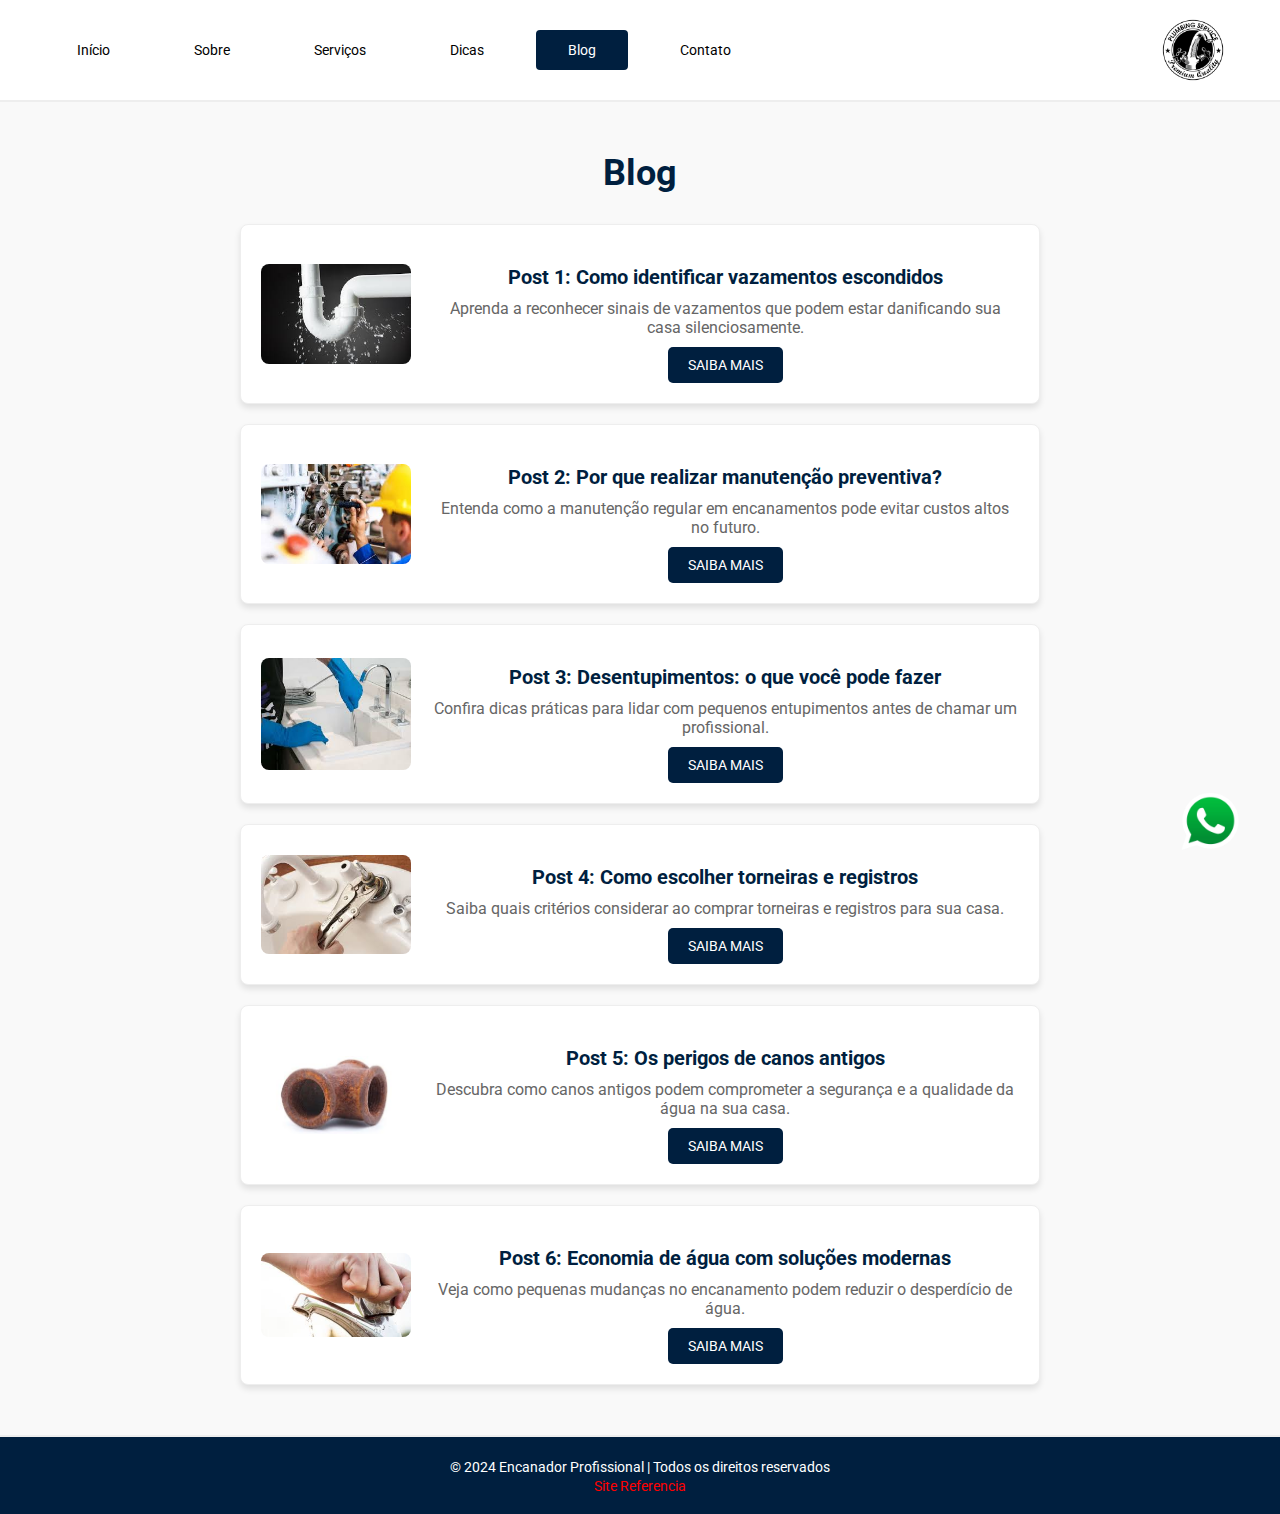
<file: blog.html>
<!DOCTYPE html>
<html lang="pt-br">
<head>
    <meta charset="UTF-8">
    <meta name="viewport" content="width=device-width, initial-scale=1.0">
    <meta name="description" content="Blog com artigos e novidades sobre encanamento.">
    <title>Blog | Encanador Profissional</title>
    <link rel="stylesheet" href="./style.css">
</head>
<body>
    <!-- Cabeçalho -->
    <header>
        <div class="menu">
            <button class="hamburguer" aria-label="Abrir Menu">
                ☰
            </button>
            <div class="menus">
                <div class="menuEsquerda">
                    <a href="index.html" >Início</a>
                    <a href="sobre.html">Sobre</a>
                    <a href="servicos.html">Serviços</a>
                </div>
                <div class="menuDireita">
                    <a href="dicas.html">Dicas</a>
                    <a href="blog.html" class="ativo">Blog</a>
                    <a href="contato.html">Contato</a>
                </div>
            </div>
            <div class="logo">
                <img src="./assets/logo.png" alt="Logo">
            </div>
        </div>
    </header>

    <!-- Conteúdo principal -->
    <main>
        <section class="blog">
            <h1>Blog</h1>
            <div class="blog-container">
                <!-- Post 1 -->
                <div class="blog-post">
                    <img src="assets/blog 1.jpeg" alt="Imagem Blog 1">
                    <div>
                        <h3>Post 1: Como identificar vazamentos escondidos</h3>
                        <p>Aprenda a reconhecer sinais de vazamentos que podem estar danificando sua casa silenciosamente.</p>
                        <div class="more-content">
                            <p>Os vazamentos ocultos podem ser responsáveis por danos estruturais, mofo e aumento da conta de água. Conheça as técnicas para detectar vazamentos antes que eles se tornem um problema maior.</p>
                        </div>
                        <button class="expand-btn">Saiba mais</button>
                    </div>
                </div>
                <!-- Post 2 -->
                <div class="blog-post">
                    <img src="assets/blog 2.jpeg" alt="Imagem Blog 2">
                    <div>
                        <h3>Post 2: Por que realizar manutenção preventiva?</h3>
                        <p>Entenda como a manutenção regular em encanamentos pode evitar custos altos no futuro.</p>
                        <div class="more-content">
                            <p>A manutenção preventiva é essencial para evitar entupimentos, vazamentos e outras falhas que podem prejudicar o sistema hidráulico da sua casa, economizando dinheiro a longo prazo.</p>
                        </div>
                        <button class="expand-btn">Saiba mais</button>
                    </div>
                </div>
                <!-- Post 3 -->
                <div class="blog-post">
                    <img src="assets/blog 3.jpeg" alt="Imagem Blog 3">
                    <div>
                        <h3>Post 3: Desentupimentos: o que você pode fazer</h3>
                        <p>Confira dicas práticas para lidar com pequenos entupimentos antes de chamar um profissional.</p>
                        <div class="more-content">
                            <p>Entupimentos podem ser causados por resíduos alimentares, cabelos ou objetos. Aprenda as melhores técnicas para desentupir pias e ralos, como o uso de desentupidores manuais e líquidos.</p>
                        </div>
                        <button class="expand-btn">Saiba mais</button>
                    </div>
                </div>
                <!-- Novo Post 4 -->
                <div class="blog-post">
                    <img src="assets/blog 4.jpeg" alt="Imagem Blog 4">
                    <div>
                        <h3>Post 4: Como escolher torneiras e registros</h3>
                        <p>Saiba quais critérios considerar ao comprar torneiras e registros para sua casa.</p>
                        <div class="more-content">
                            <p>Ao escolher torneiras e registros, leve em consideração a durabilidade, o tipo de material e o estilo que combina com a sua decoração. Conheça os principais tipos de materiais e acabamentos disponíveis no mercado.</p>
                        </div>
                        <button class="expand-btn">Saiba mais</button>
                    </div>
                </div>
                <!-- Novo Post 5 -->
                <div class="blog-post">
                    <img src="assets/blog 5.jpeg" alt="Imagem Blog 5">
                    <div>
                        <h3>Post 5: Os perigos de canos antigos</h3>
                        <p>Descubra como canos antigos podem comprometer a segurança e a qualidade da água na sua casa.</p>
                        <div class="more-content">
                            <p>Canos de ferro ou PVC antigos podem enferrujar e acumular sujeira, o que prejudica a qualidade da água e pode causar vazamentos. Saiba quando é hora de substituir os canos antigos por modelos mais modernos e eficientes.</p>
                        </div>
                        <button class="expand-btn">Saiba mais</button>
                    </div>
                </div>
                <!-- Novo Post 6 -->
                <div class="blog-post">
                    <img src="assets/blog 6.jpeg" alt="Imagem Blog 6">
                    <div>
                        <h3>Post 6: Economia de água com soluções modernas</h3>
                        <p>Veja como pequenas mudanças no encanamento podem reduzir o desperdício de água.</p>
                        <div class="more-content">
                            <p>Instalar sistemas de filtragem e reduzir o fluxo de água em torneiras e chuveiros pode resultar em uma economia significativa. Confira as tecnologias que ajudam a diminuir o consumo sem perder eficiência.</p>
                        </div>
                        <button class="expand-btn">Saiba mais</button>
                    </div>
                </div>
            </div>
        </section>
    </main>

    <!-- Rodapé -->
    <footer>
        <p>&copy; 2024 Encanador Profissional | Todos os direitos reservados</p>
        <a href="https://www.lojassos.com.br/">Site Referencia</a>
    </footer>
    <div id="whatsapp-icon">
        <a href="https://wa.me/5541984821206" target="_blank">
          <img src="./assets/icone-whatsapp.png" alt="WhatsApp">
        </a>
      </div>
    <script src="./script.js"></script>
</body>
</html>
</file>
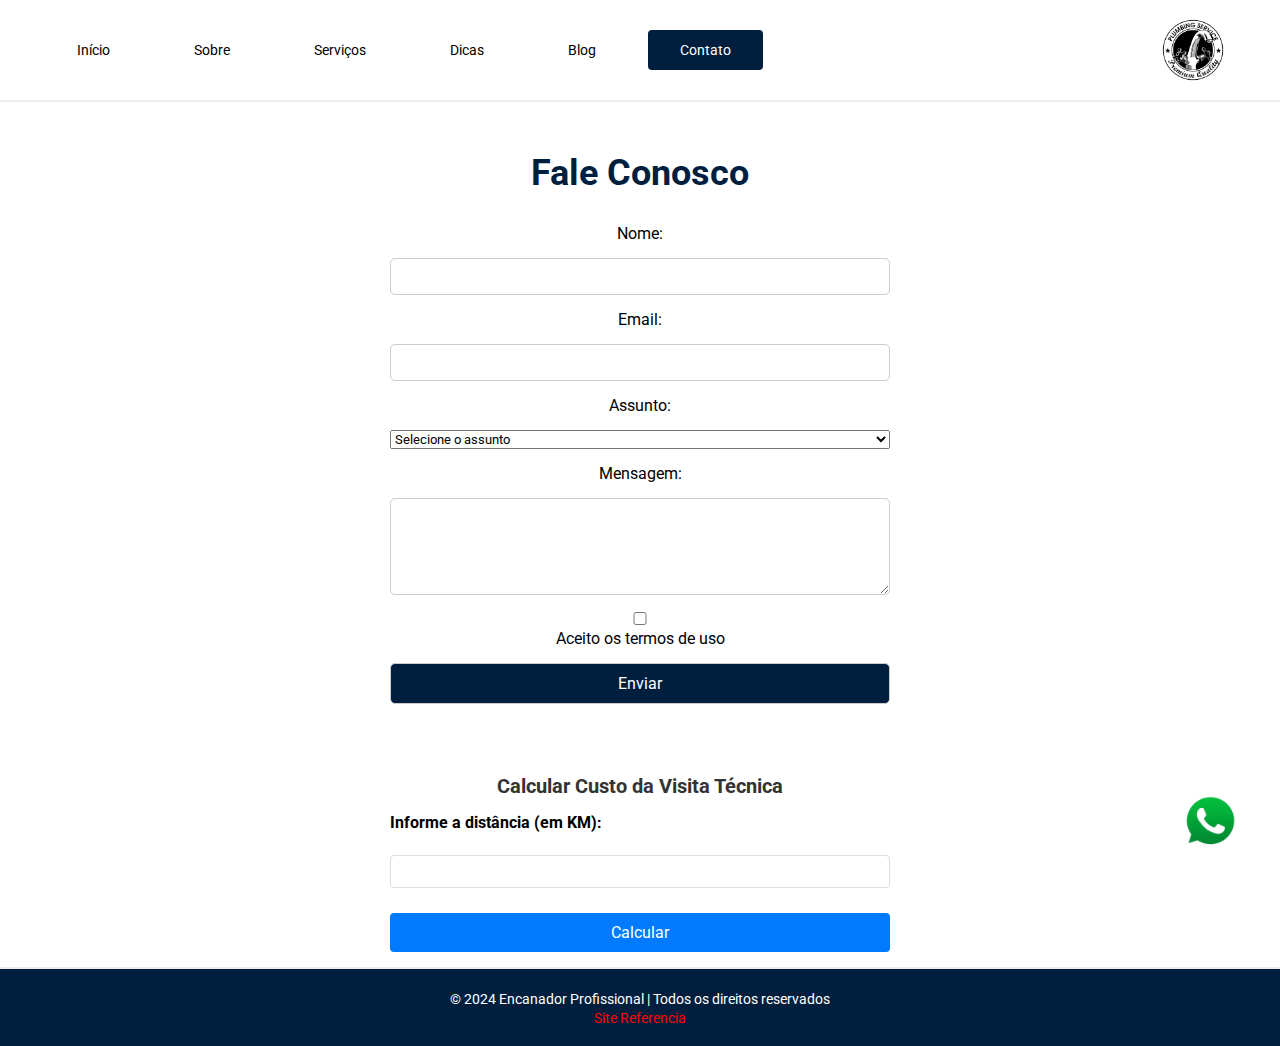
<file: contato.html>
<!DOCTYPE html>
<html lang="pt-br">
<head>
    <meta charset="UTF-8">
    <meta name="viewport" content="width=device-width, initial-scale=1.0">
    <meta name="description" content="Entre em contato conosco.">
    <title>Contato | Encanador Profissional</title>
    <link rel="stylesheet" href="./style.css">
</head>
<body>
    <!-- Cabeçalho -->
    <header>
        <div class="menu">
            <button class="hamburguer" aria-label="Abrir Menu">
                ☰
            </button>
            <div class="menus">
                <div class="menuEsquerda">
                    <a href="index.html" >Início</a>
                    <a href="sobre.html">Sobre</a>
                    <a href="servicos.html">Serviços</a>
                </div>
                <div class="menuDireita">
                    <a href="dicas.html">Dicas</a>
                    <a href="blog.html">Blog</a>
                    <a href="contato.html" class="ativo">Contato</a>
                </div>
            </div>
            <div class="logo">
                <img src="./assets/logo.png" alt="Logo">
            </div>
        </div>
    </header>


    <!-- Conteúdo principal -->
    <main>
        <section class="contato">
            <h1>Fale Conosco</h1>
            <form id="contato-form">
                <label for="nome">Nome:</label>
                <input type="text" id="nome" name="nome" required>
                
                <label for="email">Email:</label>
                <input type="email" id="email" name="email" required>
                
                <label for="assunto">Assunto:</label>
                <select id="assunto" name="assunto" required>
                    <option value="">Selecione o assunto</option>
                    <option value="orçamento">Solicitar Orçamento</option>
                    <option value="suporte">Suporte Técnico</option>
                    <option value="outros">Outros</option>
                </select>
                
                <label for="mensagem">Mensagem:</label>
                <textarea id="mensagem" name="mensagem" rows="5" required></textarea>
                
                <!-- Checkbox de Termos de Uso -->
                <div>
                    <input type="checkbox" id="termos" name="termos" required>
                    <label for="termos">Aceito os termos de uso</label>
                </div>
                
                <button type="submit">Enviar</button>
            </form>
        </section>
        <section class="calculo-visita">
            <h2>Calcular Custo da Visita Técnica</h2>
            <form id="calculo-form">
                <label for="distancia">Informe a distância (em KM):</label>
                <input type="number" id="distancia" name="distancia" min="1" required>
                
                <button type="button" id="calcular-btn">Calcular</button>
            </form>
            <div id="resultado-custo">
                <!-- Resultado será exibido aqui -->
            </div>
        </section>
    </main>

    <!-- Rodapé -->
    <footer>
        <p>&copy; 2024 Encanador Profissional | Todos os direitos reservados</p>
        <a href="https://www.lojassos.com.br/">Site Referencia</a>
    </footer>
    <div id="whatsapp-icon">
        <a href="https://wa.me/5541984821206" target="_blank">
          <img src="./assets/icone-whatsapp.png" alt="WhatsApp">
        </a>
      </div>
    <script src="./script.js"></script>
</body>
</html>
</file>
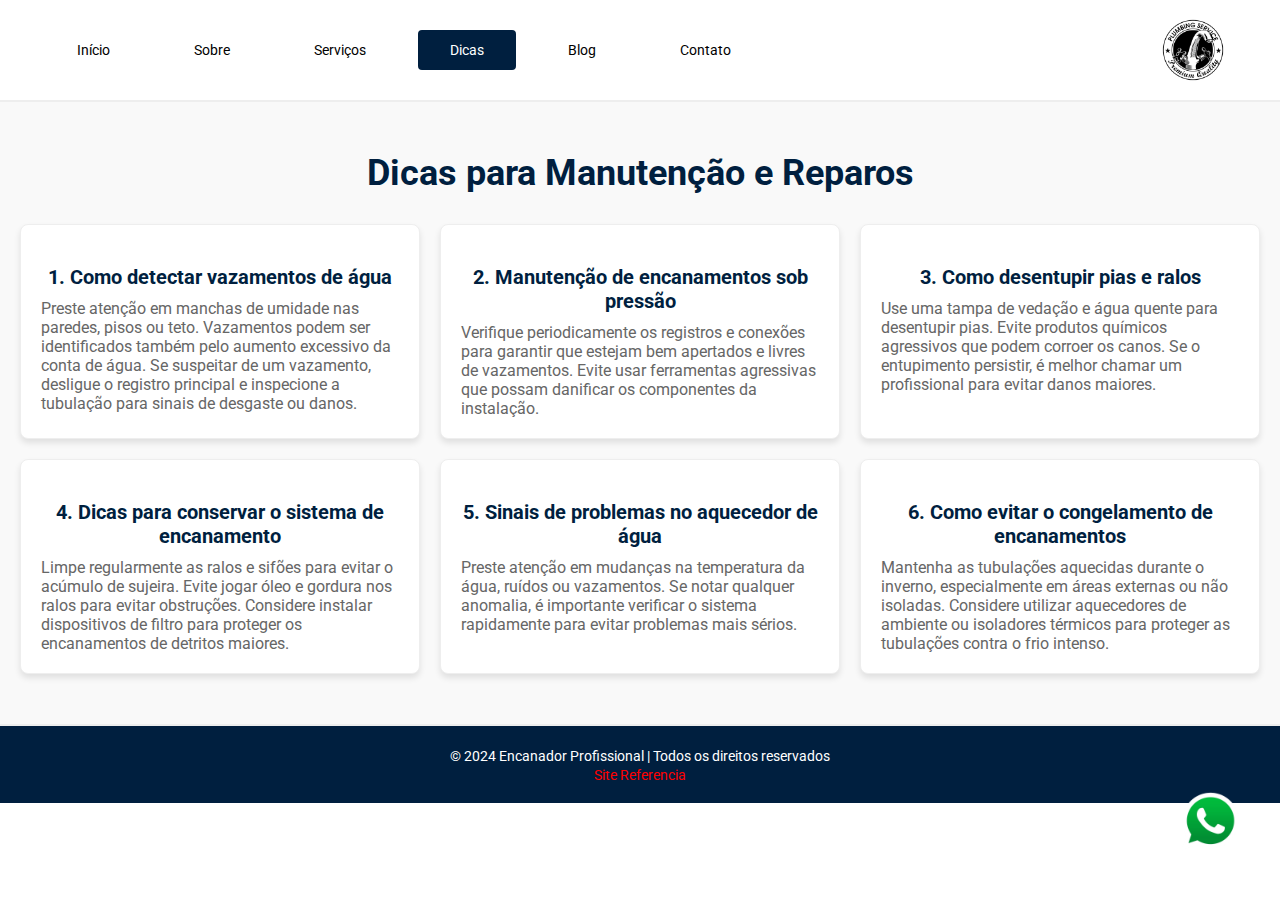
<file: dicas.html>
<!DOCTYPE html>
<html lang="pt-br">
<head>
    <meta charset="UTF-8">
    <meta name="viewport" content="width=device-width, initial-scale=1.0">
    <meta name="description" content="Dicas úteis para manutenção e reparos.">
    <title>Dicas | Encanador Profissional</title>
    <link rel="stylesheet" href="./style.css">
</head>
<body>
    <!-- Cabeçalho -->
    <header>
        <div class="menu">
            <button class="hamburguer" aria-label="Abrir Menu">
                ☰
            </button>
            <div class="menus">
                <div class="menuEsquerda">
                    <a href="index.html" >Início</a>
                    <a href="sobre.html">Sobre</a>
                    <a href="servicos.html">Serviços</a>
                </div>
                <div class="menuDireita">
                    <a href="dicas.html" class="ativo">Dicas</a>
                    <a href="blog.html">Blog</a>
                    <a href="contato.html">Contato</a>
                </div>
            </div>
            <div class="logo">
                <img src="./assets/logo.png" alt="Logo">
            </div>
        </div>
    </header>

    <!-- Conteúdo principal -->
    <main>
        <section class="dicas">
            <h1>Dicas para Manutenção e Reparos</h1>
            <div class="dica-container">
                <!-- Dica 1 -->
                <div class="dica">
                    <h3>1. Como detectar vazamentos de água</h3>
                    <p>Preste atenção em manchas de umidade nas paredes, pisos ou teto. Vazamentos podem ser identificados também pelo aumento excessivo da conta de água. Se suspeitar de um vazamento, desligue o registro principal e inspecione a tubulação para sinais de desgaste ou danos.</p>
                </div>
                <!-- Dica 2 -->
                <div class="dica">
                    <h3>2. Manutenção de encanamentos sob pressão</h3>
                    <p>Verifique periodicamente os registros e conexões para garantir que estejam bem apertados e livres de vazamentos. Evite usar ferramentas agressivas que possam danificar os componentes da instalação.</p>
                </div>
                <!-- Dica 3 -->
                <div class="dica">
                    <h3>3. Como desentupir pias e ralos</h3>
                    <p>Use uma tampa de vedação e água quente para desentupir pias. Evite produtos químicos agressivos que podem corroer os canos. Se o entupimento persistir, é melhor chamar um profissional para evitar danos maiores.</p>
                </div>
                <!-- Dica 4 -->
                <div class="dica">
                    <h3>4. Dicas para conservar o sistema de encanamento</h3>
                    <p>Limpe regularmente as ralos e sifões para evitar o acúmulo de sujeira. Evite jogar óleo e gordura nos ralos para evitar obstruções. Considere instalar dispositivos de filtro para proteger os encanamentos de detritos maiores.</p>
                </div>
                <!-- Dica 5 -->
                <div class="dica">
                    <h3>5. Sinais de problemas no aquecedor de água</h3>
                    <p>Preste atenção em mudanças na temperatura da água, ruídos ou vazamentos. Se notar qualquer anomalia, é importante verificar o sistema rapidamente para evitar problemas mais sérios.</p>
                </div>
                <!-- Dica 6 -->
                <div class="dica">
                    <h3>6. Como evitar o congelamento de encanamentos</h3>
                    <p>Mantenha as tubulações aquecidas durante o inverno, especialmente em áreas externas ou não isoladas. Considere utilizar aquecedores de ambiente ou isoladores térmicos para proteger as tubulações contra o frio intenso.</p>
                </div>
            </div>
        </section>
    </main>

    <!-- Rodapé -->
    <footer>
        <p>&copy; 2024 Encanador Profissional | Todos os direitos reservados</p>
        <a href="https://www.lojassos.com.br/">Site Referencia</a>
    </footer>
    <script src="./script.js"></script>
    <div id="whatsapp-icon">
        <a href="https://wa.me/5541984821206" target="_blank">
          <img src="./assets/icone-whatsapp.png" alt="WhatsApp">
        </a>
      </div>
</body>
</html>
</file>
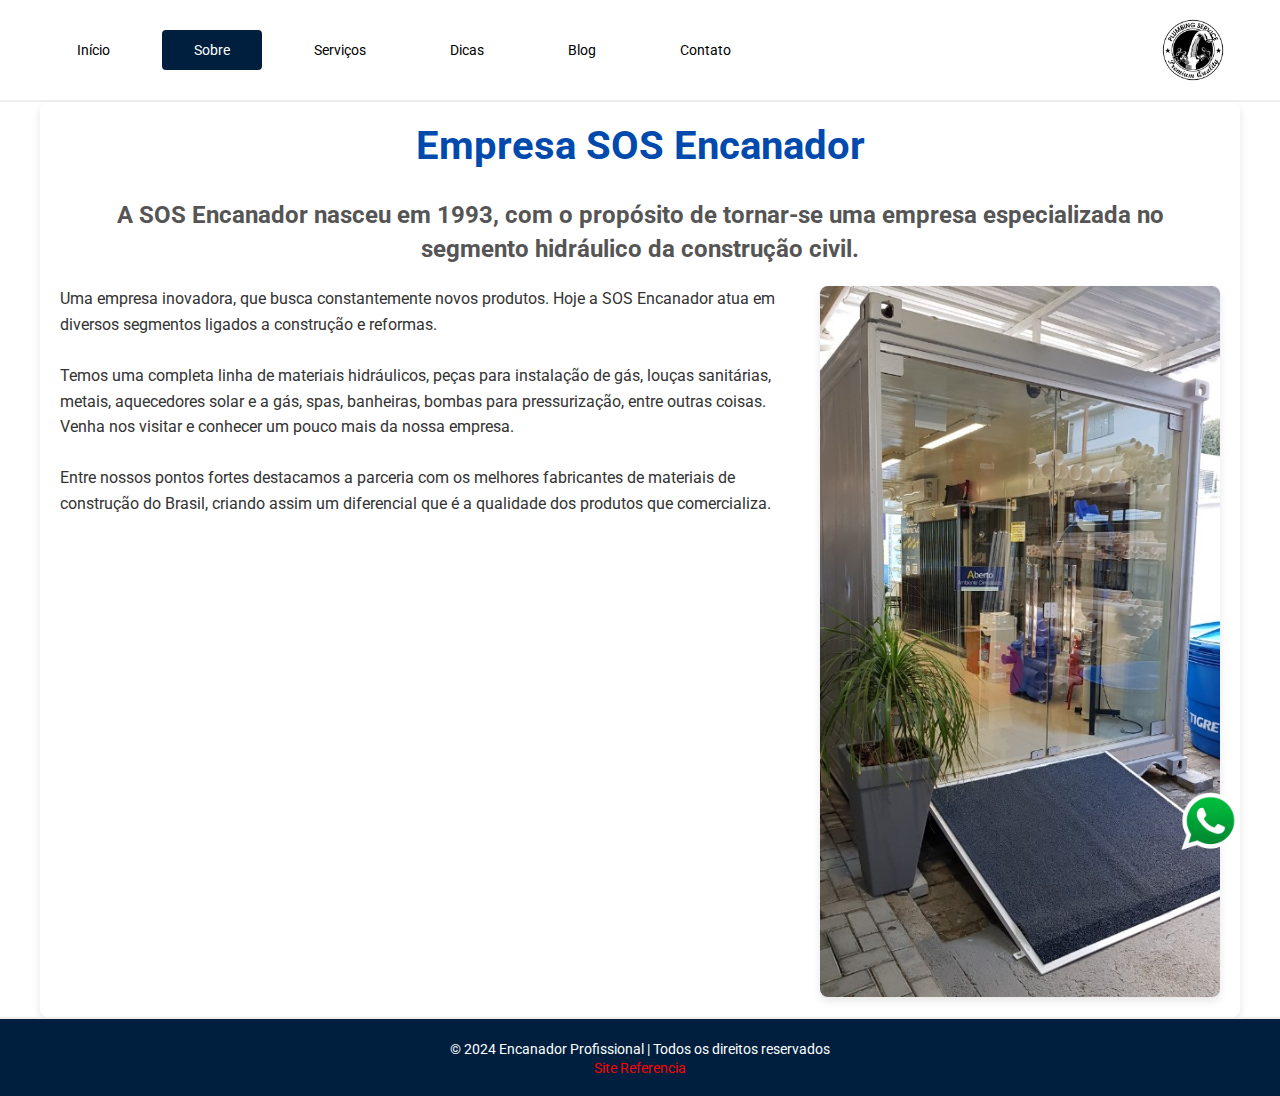
<file: sobre.html>
<!DOCTYPE html>
<html lang="pt-br">
<head>
    <meta charset="UTF-8">
    <meta name="viewport" content="width=device-width, initial-scale=1.0">
    <meta name="description" content="Serviços de encanamento confiáveis e eficientes.">
    <title>Encanador Profissional</title>
    <link rel="stylesheet" href="./style.css">
</head>
<body>
    <!-- Cabeçalho -->
    <header>
        <div class="menu">
            <button class="hamburguer" aria-label="Abrir Menu">
                ☰
            </button>
            <div class="menus">
                <div class="menuEsquerda">
                    <a href="index.html" >Início</a>
                    <a href="sobre.html" class="ativo">Sobre</a>
                    <a href="servicos.html">Serviços</a>
                </div>
                <div class="menuDireita">
                    <a href="dicas.html">Dicas</a>
                    <a href="blog.html">Blog</a>
                    <a href="contato.html">Contato</a>
                </div>
            </div>
            <div class="logo">
                <img src="./assets/logo.png" alt="Logo">
            </div>
        </div>
    </header>

    <!-- Conteúdo Principal -->
    <main>
        <section class="container">
            <h1>Empresa SOS Encanador</h1>
            <h2>A SOS Encanador nasceu em 1993, com o propósito de tornar-se uma empresa especializada no segmento hidráulico da construção civil.</h2>
            
            <div class="container-content">
                <div>
                    Uma empresa inovadora, que busca constantemente novos produtos. Hoje a SOS Encanador atua em diversos segmentos ligados a construção e reformas.
                    <br><br>
                    Temos uma completa linha de materiais hidráulicos, peças para instalação de gás, louças sanitárias, metais, aquecedores solar e a gás, spas, banheiras, bombas para pressurização, entre outras coisas. Venha nos visitar e conhecer um pouco mais da nossa empresa.
                    <br><br>
                    Entre nossos pontos fortes destacamos a parceria com os melhores fabricantes de materiais de construção do Brasil, criando assim um diferencial que é a qualidade dos produtos que comercializa.
                </div>
                <img src="./assets/foto-sobre.jpg" alt="Foto da empresa">
            </div>
        </section>
    </main>
    

    <!-- Rodapé -->
    <footer>
        <p>&copy; 2024 Encanador Profissional | Todos os direitos reservados</p>
        <a href="https://www.lojassos.com.br/">Site Referencia</a>
    </footer>
    <div id="whatsapp-icon">
        <a href="https://wa.me/5541984821206" target="_blank">
          <img src="./assets/icone-whatsapp.png" alt="WhatsApp">
        </a>
      </div>
    <script src="script.js"></script>
</body>
</html>
</file>
<file: style.css>
@import url('https://fonts.googleapis.com/css2?family=Roboto:ital,wght@0,100;0,300;0,400;0,500;0,700;0,900;1,100;1,300;1,400;1,500;1,700;1,900&display=swap');

* {
    font-family: "Roboto", sans-serif;
    margin: 0;
    padding: 0;
    box-sizing: border-box;
}


/* Estilo do cabeçalho */
header {
    background-color: #ffffff;
    border-bottom: 2px solid #eee;
    display: flex;
    justify-content: center;
    align-items: center;
    padding: 10px 0;
}

a {
    text-decoration: none; /* Remove o sublinhado */
    
    color: #ff0000
}

/* Efeito hover para todos os links */
a:hover {
    color: #4CAF50; /* Cor verde quando o link for hover */
    text-decoration: underline; /* Adiciona sublinhado quando passar o mouse */
    transition: color 0.3s, text-decoration 0.3s; /* Suaviza a transição do efeito */
}

.menu {
    display: flex;
    align-items: center;
    width: 100%;
    max-width: 1200px;
    justify-content: space-between;
    position: relative;
    margin-left: 10px;
}


.menus {
    display: flex;
    gap: 20px;
}

.hamburguer {
    display: none; /* Escondido por padrão */
    background: none;
    border: none;
    font-size: 24px;
    cursor: pointer;
    margin-right: 10px;
}

.menuEsquerda, .menuDireita {
    display: flex;
    gap: 20px;

}

.menuEsquerda a, .menuDireita a {
    text-decoration: none;
    color: #000;
    font-size: 14px;
    padding: 10px 30px;
    border: 2px solid transparent;
    border-radius: 4px;
    transition: all 0.3s ease;
}

.menuEsquerda a:hover, .menuDireita a:hover {
    background-color: #f0f0f0;
}

.menuEsquerda .ativo, .menuDireita .ativo {
    background-color: #001f3f;
    color: #fff;
    border-color: #001f3f;
}

.logo img {
    max-height: 80px;
    padding: 0 12px;
    display: block;
}

/* Estilos para tablets */
@media (max-width: 1024px) {
    .menuEsquerda a, .menuDireita a {
        font-size: 12px;
        padding: 8px 20px;
    }

    .logo img {
        max-height: 60px;
    }
}

/* Responsividade para telas menores */
@media (max-width: 768px) {
    .menus {
        display: none; /* Esconde os menus por padrão */
        flex-direction: column; /* Exibe os itens de forma vertical */
        position: absolute;
        top: 60px;
        left: 0;
        right: 0;
        background-color: #ffffff;
        border-top: 2px solid #eee;
        padding: 10px 0;
        z-index: 10;
    }

    .menus.active {
        display: flex; /* Exibe os menus quando ativados */
    }

    /* Links ocupando toda a largura */
    .menuEsquerda a, .menuDireita a {
        text-align: center;
        padding: 15px 0;
        width: 100%;
        border-bottom: 1px solid #eee;
    }

    .menuEsquerda a:last-child, .menuDireita a:last-child {
        border-bottom: none; /* Remove a borda do último item */
    }

    .logo img {
        max-height: 50px;
    }

    .hamburguer {
        display: block; /* Exibe o botão hamburguer em telas menores */
    }
}

/* Estilo do banner */
.banner img {
    width: 100%;
    max-width: 1920px;
    height: auto;
    display: block;
    margin: 0 auto;
    max-height: 500px;
}

/* Estilo da introdução */
.intro {
    background-color: #001f3f;
    color: #ffffff;
    text-align: center;
    padding: 50px 20px;
    width: 100%;
    max-width: 1920px;
    height: 300px;
    display: flex;
    flex-direction: column;
    justify-content: center;
    align-items: center;
}

.intro h1 {
    font-size: 48px;
    margin-bottom: 20px;
    font-weight: 700;
    text-transform: uppercase;
}

.intro p {
    font-size: 20px;
    margin-bottom: 30px;
    line-height: 1.6;
}

.intro button {
    background-color: #0074D9;
    color: #ffffff;
    font-size: 18px;
    padding: 15px 30px;
    border: none;
    border-radius: 5px;
    cursor: pointer;
    transition: background-color 0.3s ease;
}

.intro button:hover {
    background-color: #0057A8;
}

.intro button a {
    text-decoration: none;
    color: inherit;
    font-weight: 600;
}

/* Estilo das seções de cards */
.cards {
    background-color: #f9f9f9;
    padding: 50px 20px;
    text-align: center;
    display: flex;
    flex-wrap: wrap;
    justify-content: center;
    gap: 20px;
}

.cards h2 {
    font-size: 36px;
    color: #001f3f;
    margin-bottom: 30px;
    font-weight: 700;
    text-transform: uppercase;
    width: 100%;
    text-align: center;
}

.card {
    background-color: #ffffff;
    border: 1px solid #eee;
    border-radius: 8px;
    box-shadow: 0 4px 6px rgba(0, 0, 0, 0.1);
    padding: 20px;
    max-width: 300px;
    width: 100%;
    height: 450px; /* Ajuste a altura do cartão conforme necessário */
    text-align: center;
    display: flex;
    flex-direction: column;
    justify-content: space-between;
    transition: transform 0.3s ease, box-shadow 0.3s ease;
    overflow: hidden; /* Garante que o conteúdo não ultrapasse o limite do card */
}

.card:hover {
    transform: translateY(-5px);
    box-shadow: 0 8px 15px rgba(0, 0, 0, 0.2);
}

.card h3 {
    font-size: 20px;
    color: #001f3f;
    margin-bottom: 10px;
    font-weight: 600;
    margin-top: 10px; /* Ajuste o espaçamento se necessário */
}

.card p {
    font-size: 16px;                /* Define o tamanho da fonte */
    color: #666;                    /* Define a cor do texto */
    line-height: 1.6;               /* Espaçamento entre linhas */
    margin: 10px 0;                 /* Margem acima e abaixo */
    flex-grow: 1;                   /* Permite que o texto ocupe o espaço disponível */
    overflow: hidden;               /* Garante que o conteúdo que ultrapassar o limite do card seja ocultado */
    text-overflow: ellipsis;        /* Adiciona "..." caso o texto seja muito longo */
    display: flex;                 /* Faz o parágrafo se comportar como um bloco normal */
    max-height: 200px;              /* Limita a altura do parágrafo */
    height: 200px;                  /* Define uma altura fixa para o texto */
    overflow-y: auto;               /* Garante que o texto que ultrapassar a altura seja rolável */
}

.card img {
    width: 100%;          /* Faz com que as imagens ocupem toda a largura da carta */
    height: 200px;        /* Define uma altura fixa para as imagens */
    object-fit: cover;    /* Faz com que as imagens se ajustem ao tamanho sem distorcer, cortando se necessário */
    border-radius: 4px;
    margin-bottom: 10px;
    max-height: 200px;    /* Garante que a altura máxima da imagem seja fixada */
}

/* Responsividade para Tablets */
@media (max-width: 1024px) {
    .intro h1 {
        font-size: 36px;
    }

    .intro p {
        font-size: 16px;
    }

    .cards {
        padding: 30px 10px;
    }

    .card {
        max-width: 250px;
        height: 400px;
    }

    .card h3 {
        font-size: 18px;
    }

    .card p {
        font-size: 14px;
    }
}

/* Responsividade para Celulares */
@media (max-width: 768px) {
    .intro h1 {
        font-size: 28px;
    }

    .intro p {
        font-size: 14px;
    }

    .cards {
        padding: 20px 5px;
        flex-direction: column;
        gap: 15px;
    }

    .card {
        max-width: 100%;
        height: 350px;
    }

    .card h3 {
        font-size: 16px;
    }

    .card p {
        font-size: 12px;
        max-height: 150px;
        height: 150px;
    }

    .banner img {
        max-height: 300px;
    }
}

/* Estilo do rodapé */
footer {
    background-color: #001f3f;
    color: #ffffff;
    text-align: center;
    padding: 20px 10px;
    font-size: 14px;
    border-top: 2px solid #eee;
}

footer p {
    margin: 0;
    font-weight: 400;
    line-height: 1.5;
}

/* Seções gerais de Dicas, Blog e Contato */
.dicas, .blog, .contato {
    padding: 50px 20px;
    text-align: center;
}

.dicas h1, .blog h1, .contato h1 {
    font-size: 36px;
    color: #001f3f;
    margin-bottom: 30px;
}

/* Estilo de artigos na página de Contato */
article {
    margin: 20px 0;
    padding: 20px;
    background-color: #f9f9f9;
    border-radius: 8px;
    box-shadow: 0 4px 6px rgba(0, 0, 0, 0.1);
}

article h2 {
    font-size: 24px;
    color: #001f3f;
    margin-bottom: 10px;
}

article p {
    font-size: 16px;
    color: #666;
}

/* Estilo do formulário na seção Contato */
form {
    max-width: 500px;
    margin: 0 auto;
    display: flex;
    flex-direction: column;
    gap: 15px;
}

form input, form textarea, form button {
    width: 100%;
    padding: 10px;
    border: 1px solid #ccc;
    border-radius: 5px;
}

form button {
    background-color: #001f3f;
    color: white;
    font-size: 16px;
    cursor: pointer;
}

form button:hover {
    background-color: #001f3f;
    opacity: 0.9;
}

/* Estilo da seção de Dicas */
.dicas {
    background-color: #f9f9f9;
}

.dica-container {
    display: grid;
    grid-template-columns: repeat(3, 1fr);
    gap: 20px;
    justify-content: center;
}

.dica {
    background-color: #ffffff;
    border: 1px solid #eee;
    border-radius: 8px;
    box-shadow: 0 4px 6px rgba(0, 0, 0, 0.1);
    padding: 20px;
    text-align: left;
}

.dica h3 {
    font-size: 20px;
    color: #001f3f;
    margin-bottom: 10px;
}

.dica p {
    font-size: 16px;
    color: #666;
}

/* Responsividade para Tablets */
@media (max-width: 1024px) {
    /* Seções gerais de Dicas, Blog e Contato */
    .dicas, .blog, .contato {
        padding: 40px 15px;
    }

    .dicas h1, .blog h1, .contato h1 {
        font-size: 30px;
    }

    /* Estilo de artigos na página de Contato */
    article h2 {
        font-size: 20px;
    }

    article p {
        font-size: 14px;
    }

    /* Estilo do formulário na seção Contato */
    form input, form textarea, form button {
        font-size: 14px;
    }

    /* Estilo da seção de Dicas */
    .dica-container {
        grid-template-columns: repeat(2, 1fr);  /* 2 colunas para telas médias */
    }

    .dica h3 {
        font-size: 18px;
    }

    .dica p {
        font-size: 14px;
    }
}

/* Responsividade para Celulares */
@media (max-width: 768px) {
    /* Seções gerais de Dicas, Blog e Contato */
    .dicas, .blog, .contato {
        padding: 30px 10px;
    }

    .dicas h1, .blog h1, .contato h1 {
        font-size: 24px;
    }

    /* Estilo de artigos na página de Contato */
    article {
        padding: 15px;
    }

    article h2 {
        font-size: 18px;
    }

    article p {
        font-size: 14px;
    }

    /* Estilo do formulário na seção Contato */
    form input, form textarea, form button {
        font-size: 14px;
        padding: 8px;
    }

    /* Estilo da seção de Dicas */
    .dica-container {
        grid-template-columns: 1fr;  /* 1 coluna para celulares */
    }

    .dica h3 {
        font-size: 16px;
    }

    .dica p {
        font-size: 12px;
    }
}

/* Seção de Blog */
.blog {
    background-color: #f9f9f9;
}

.blog-container {
    display: flex;
    flex-direction: column;
    gap: 20px;
    align-items: center;
}

.blog-post {
    display: flex;
    align-items: center;
    gap: 20px;
    background-color: #ffffff;
    border: 1px solid #eee;
    border-radius: 8px;
    box-shadow: 0 4px 6px rgba(0, 0, 0, 0.1);
    padding: 20px;
    width: 100%;
    max-width: 800px;
}

.blog-post img {
    max-width: 150px;
    border-radius: 8px;
    object-fit: cover;
}

.blog-post h3 {
    font-size: 20px;
    color: #001f3f;
    margin-bottom: 10px;
}

.blog-post p {
    font-size: 16px;
    color: #666;
    margin-bottom: 10px;
}

.blog-post button {
    background-color: #001f3f;
    color: white;
    padding: 10px 20px;
    border: none;
    border-radius: 5px;
    font-size: 14px;
    cursor: pointer;
    text-transform: uppercase;
    transition: background-color 0.3s ease;
}

.blog-post button a {
    text-decoration: none;
    color: white;
}

.blog-post button:hover {
    background-color: #001f3f;
    opacity: 0.8;
}

/* Conteúdo adicional com transição */
.more-content {
    display: block; /* Para garantir que o conteúdo ainda exista no layout */
    max-height: 0; /* Inicialmente oculto */
    overflow: hidden; /* Esconde o conteúdo que ultrapassa o max-height */
    opacity: 0; /* Torna o conteúdo invisível */
    transition: max-height 0.5s ease-out, opacity 0.5s ease-out; /* Suaviza a transição */
    margin-top: 10px;
    font-size: 14px;
    color: #666;
}

/* Estado ativo (aberto) do post */
.blog-post.active .more-content {
    max-height: 500px; /* Define o limite de altura para a transição */
    opacity: 1; /* Torna o conteúdo visível */
}

/* Estilo do botão */
.blog-post.active .expand-btn {
    background-color: #001f3f;
    color: white;
    opacity: 0.8;
}

/* Responsividade para Tablets */
@media (max-width: 1024px) {
    .blog-container {
        padding: 20px;
    }

    .blog-post {
        flex-direction: column;
        max-width: 100%;
    }

    .blog-post img {
        max-width: 120px;  /* Ajuste da imagem para telas médias */
        margin-bottom: 15px;
    }

    .blog-post h3 {
        font-size: 18px;  /* Ajuste do título */
    }

    .blog-post p {
        font-size: 14px;  /* Ajuste do texto */
    }

    .blog-post button {
        padding: 8px 16px;  /* Ajuste do botão */
        font-size: 12px;
    }
}

/* Responsividade para Celulares */
@media (max-width: 768px) {
    .blog-container {
        padding: 15px;
    }

    .blog-post {
        flex-direction: column;
        max-width: 100%;
        padding: 15px;
    }

    .blog-post img {
        max-width: 100px;  /* Ajuste da imagem para celulares */
        margin-bottom: 10px;
    }

    .blog-post h3 {
        font-size: 16px;  /* Ajuste do título */
    }

    .blog-post p {
        font-size: 14px;  /* Ajuste do texto */
    }

    .blog-post button {
        padding: 8px 14px;  /* Ajuste do botão */
        font-size: 12px;
    }
}


/* Estilização da página sobre */
.container {
    display: flex;
    flex-direction: column;
    align-items: center;
    max-width: 1200px;
    margin: 0 auto;
    padding: 20px;
    background-color: #fff;
    border-radius: 8px;
    box-shadow: 0 4px 8px rgba(0, 0, 0, 0.1);
}

.container h1 {
    font-size: 2.5rem;
    color: #004aad;
    margin-bottom: 10px;
    text-align: center;
}

.container h2 {
    font-size: 1.5rem;
    color: #555;
    margin-bottom: 20px;
    text-align: center;
    line-height: 1.4;
}

.container-content {
    display: flex;
    flex-direction: row;
    align-items: flex-start;
    justify-content: space-between;
    gap: 20px;
    width: 100%;
}

.container-content div {
    flex: 1;
    line-height: 1.6;
    font-size: 1rem;
    color: #333;
}

.container-content img {
    width: 100%;
    max-width: 400px;
    height: auto;
    border-radius: 8px;
    box-shadow: 0 4px 8px rgba(0, 0, 0, 0.1);
}

/* Responsividade para Tablets (máximo de 1024px) */
@media (max-width: 1024px) {
    .container {
        padding: 20px;
        width: 100%;
    }

    .container-content {
        flex-direction: column;
        gap: 15px;
    }

    .container-content div {
        font-size: 0.95rem; /* Ajuste no tamanho da fonte */
    }

    .container-content img {
        max-width: 100%;
    }
}

/* Responsividade para Celulares (máximo de 768px) */
@media (max-width: 768px) {
    .container {
        padding: 15px;
    }

    .container h1 {
        font-size: 2rem; /* Redução do tamanho do título */
    }

    .container h2 {
        font-size: 1.25rem; /* Redução do subtítulo */
    }

    .container-content {
        flex-direction: column;
        gap: 10px;
    }

    .container-content div {
        font-size: 0.9rem; /* Ajuste no tamanho da fonte */
    }

    .container-content img {
        max-width: 100%;
        margin-top: 20px;
    }
}

/* Contêiner principal de serviços */
.servicos-container {
    display: grid;
    grid-template-columns: repeat(2, 1fr);
    gap: 20px;
    justify-content: center;
}

.servicos {
    text-align: center;
    padding: 50px 20px;
    background-color: #f9f9f9;
}

/* Estilo do título */
.servicos h1 {
    font-size: 36px;
    color: #001f3f;
    margin-bottom: 30px;
    text-align: center;
}

/* Contêiner dos cartões */
.servicos-container {
    display: grid;
    grid-template-columns: repeat(2, 1fr);
    gap: 20px;
    justify-content: center;
    align-items: center;
    margin: 0 auto;
    max-width: 1200px;
}

/* Estilo dos cartões de serviço */
.servico-card {
    background-color: #ffffff;
    border: 1px solid #eee;
    border-radius: 8px;
    box-shadow: 0 4px 6px rgba(0, 0, 0, 0.1);
    padding: 20px;
    display: flex;
    flex-direction: column;
    gap: 20px;
    align-items: center;
    text-align: center;
    max-width: 500px;
    width: 100%;
    transition: transform 0.3s ease, box-shadow 0.3s ease;
}

/* Estilo da imagem nos cartões */
.servico-card img {
    max-width: 150px;
    height: auto;
    border-radius: 8px;
    object-fit: cover;
}

/* Título do serviço */
.servico-card h3 {
    font-size: 20px;
    color: #001f3f;
    margin-bottom: 10px;
}

/* Texto descritivo do serviço */
.servico-card p {
    font-size: 16px;
    color: #666;
    margin-bottom: 10px;
    line-height: 1.5;
}

/* Botão nos cartões */
.servico-card button {
    background-color: #001f3f;
    color: white;
    padding: 10px 20px;
    border: none;
    border-radius: 5px;
    font-size: 14px;
    cursor: pointer;
    text-transform: uppercase;
    transition: background-color 0.3s ease;
}

/* Estilo do link no botão */
.servico-card button a {
    text-decoration: none;
    color: white;
}

/* Efeito de hover no botão */
.servico-card button:hover {
    background-color: #001f3f;
    opacity: 0.9;
}

.video{
    margin: 0 auto;
    padding: 50px;
}


/* Responsividade para Tablets (máximo de 1024px) */
@media (max-width: 1024px) {
    .servicos-container {
        grid-template-columns: repeat(2, 1fr);
        gap: 15px;
    }

    .servico-card {
        max-width: 100%;
    }

    .servico-card img {
        max-width: 120px; /* Ajuste no tamanho da imagem */
    }

    .servico-card h3 {
        font-size: 18px; /* Ajuste no tamanho do título */
    }

    .servico-card p {
        font-size: 14px; /* Ajuste no tamanho do texto */
    }

    .servico-card button {
        font-size: 12px; /* Ajuste no tamanho da fonte do botão */
        padding: 8px 16px;
    }
    .video iframe {
        width: 80%; /* Reduz a largura para deixar mais retangular */
        height: 400px; /* Mantém a altura mais alta para o formato retangular */
    }
}

/* Responsividade para Celulares (máximo de 768px) */
@media (max-width: 768px) {
    .servicos-container {
        grid-template-columns: 1fr; /* Um único cartão por linha */
        gap: 10px;
    }

    .servico-card {
        max-width: 100%;
    }

    .servico-card img {
        max-width: 100px; /* Ajuste no tamanho da imagem */
    }

    .servico-card h3 {
        font-size: 16px; /* Ajuste no tamanho do título */
    }

    .servico-card p {
        font-size: 14px; /* Ajuste no tamanho do texto */
    }

    .servico-card button {
        font-size: 12px; /* Ajuste no tamanho da fonte do botão */
        padding: 8px 16px;
    }

    .video iframe {
        width: 90%; /* Ajusta para 90% da largura da tela */
        height: 250px; /* Altura mais baixa para telas pequenas */
    }
    
}

#whatsapp-icon {
    position: fixed;
    bottom: 20px;
    right: 20px; /* Altere "right" para "left" */
    z-index: 1000;
    animation: bounce 2s infinite; /* Adiciona a animação */
  }
  
  #whatsapp-icon img {
    width: 100px;
    height: 100px;
    cursor: pointer;
  }
  
  @keyframes bounce {
    0%, 20%, 50%, 80%, 100% {
      transform: translateY(0);
    }
    40% {
      transform: translateY(-10px);
    }
    60% {
      transform: translateY(-5px);
    }
  }

  #changeBG {
    
    right: 20px; /* Distância do botão para a direita */
    padding: 8px 15px; /* Tamanho do botão */
    background-color: #00b8b8; /* Cor de fundo */
    color: white; /* Cor do texto */
    border: none; /* Sem bordas */
    border-radius: 15px; /* Bordas arredondadas */
    font-size: 14px; /* Tamanho da fonte */
    cursor: pointer; /* Cursor de mão para indicar clicável */
    transition: background-color 0.3s ease, transform 0.2s ease; /* Animação de transição */
    box-shadow: 0 4px 6px rgba(0, 0, 0, 0.1); /* Sombra suave */
    z-index: 1000; /* Garante que o botão fique acima de outros elementos */
}

#changeBG:hover {
    background-color: #009b9b; /* Cor mais escura ao passar o mouse */
    transform: scale(1.1); /* Aumenta levemente o botão ao passar o mouse */
}

#changeBG:focus {
    outline: none; /* Remove o contorno ao focar */
}

/* Texto destacado */
mark {
    background-color: #fff3cd;
    padding: 2px 4px;
    border-radius: 3px;
    font-weight: bold;
}

mark.hover-highlight {
    transition: background-color 0.3s;
}

mark.hover-highlight:hover {
    background-color: #d4edda;
}

/* Listas */
ol {
    margin: 20px 0;
    padding-left: 40px;
    list-style: decimal;
}

ul {
    margin: 20px 0;
    padding-left: 40px;
    list-style: disc;
}

li {
    margin: 5px 0;
}

/* Títulos */
h2, h3 {
    color: #333;
    margin-top: 20px;
    text-align: center;
}

/* Responsividade para telas pequenas */
@media (max-width: 768px) {
    #changeBG {
        padding: 6px 12px; /* Menor tamanho para telas menores */
        font-size: 12px; /* Reduz o tamanho da fonte */
        bottom: 20px; /* Ajusta a posição do botão no fundo */
        right: 15px; /* Ajusta a posição do botão à direita */
    }
}

/* Responsividade para telas muito pequenas (ex: smartphones verticais) */
@media (max-width: 480px) {
    #changeBG {
        padding: 5px 10px; /* Tamanho ainda menor para telas muito pequenas */
        font-size: 10px; /* Fonte menor para telas pequenas */
        bottom: 10px; /* Ajusta ainda mais para o fundo */
        right: 10px; /* Ajusta a distância à direita */
    }
}

/* Estilo da tabela */
table {
    width: 100%;
    border-collapse: collapse;
    margin: 20px 0;
    font-size: 16px;
    background-color: #f9f9f9;
    box-shadow: 0 4px 6px rgba(0, 0, 0, 0.1);
}

thead th {
    background-color: #001f3f;
    ;
    color: #fff;
    padding: 12px;
    text-align: left;
}

tbody tr:nth-child(even) {
    background-color: #f2f2f2;
}

tbody tr:nth-child(odd) {
    background-color: #fff;
}

th, td {
    padding: 12px;
    text-align: left;
    border: 1px solid #ddd;
}

tbody tr:hover {
    background-color: #d0ebff;
    cursor: pointer;
}

/* Estilo do título */
h2 {
    font-size: 24px;
    margin: 20px 0;
    color: #333;
    text-align: center;
}

/* Responsividade */
@media (max-width: 768px) {
    table {
        font-size: 14px;
    }

    th, td {
        padding: 8px;
    }

    h2 {
        font-size: 20px;
    }
}

@media (max-width: 480px) {
    table {
        font-size: 12px;
    }

    h2 {
        font-size: 18px;
    }
}

..calculo-visita {
    margin-top: 30px;
    padding: 20px;
    background-color: #f9f9f9;
    border: 1px solid #ddd;
    border-radius: 5px;
    box-shadow: 0 4px 6px rgba(0, 0, 0, 0.1);
    max-width: 500px; /* Define um limite para telas maiores */
    margin-left: auto; /* Centraliza horizontalmente */
    margin-right: auto;
}

.calculo-visita h2 {
    margin-bottom: 15px;
    font-size: 20px;
    color: #333;
    text-align: center; /* Centraliza o título */
}

#calculo-form label {
    display: block;
    margin-bottom: 8px;
    font-weight: bold;
}

#calculo-form input {
    width: 100%;
    padding: 8px;
    margin-bottom: 10px;
    border: 1px solid #ddd;
    border-radius: 4px;
}

#calculo-form button {
    background-color: #007BFF;
    color: #fff;
    padding: 10px 15px;
    border: none;
    border-radius: 4px;
    cursor: pointer;
    width: 100%; /* Ajusta o botão para preencher a largura */
}

#calculo-form button:hover {
    background-color: #0056b3;
}

#resultado-custo {
    margin-top: 15px;
    margin-bottom: 15px;
    font-size: 18px;
    font-weight: bold;
    color: #333;
    text-align: center; /* Centraliza o texto */
}

/* Responsividade */
@media (max-width: 768px) {
    .calculo-visita {
        padding: 15px;
        max-width: 90%; /* Ocupa 90% da tela em dispositivos menores */
    }

    #calculo-form input {
        padding: 10px;
        font-size: 16px; /* Aumenta a legibilidade */
    }

    #calculo-form button {
        padding: 12px;
        font-size: 16px;
    }

    #resultado-custo {
        font-size: 16px;
    }
}

@media (max-width: 480px) {
    .calculo-visita {
        padding: 10px;
        max-width: 95%; /* Ocupa quase toda a tela */
    }

    #calculo-form input, 
    #calculo-form button {
        font-size: 14px; /* Ajusta para telas muito pequenas */
    }

    #resultado-custo {
        font-size: 14px;
    }
}
</file>
